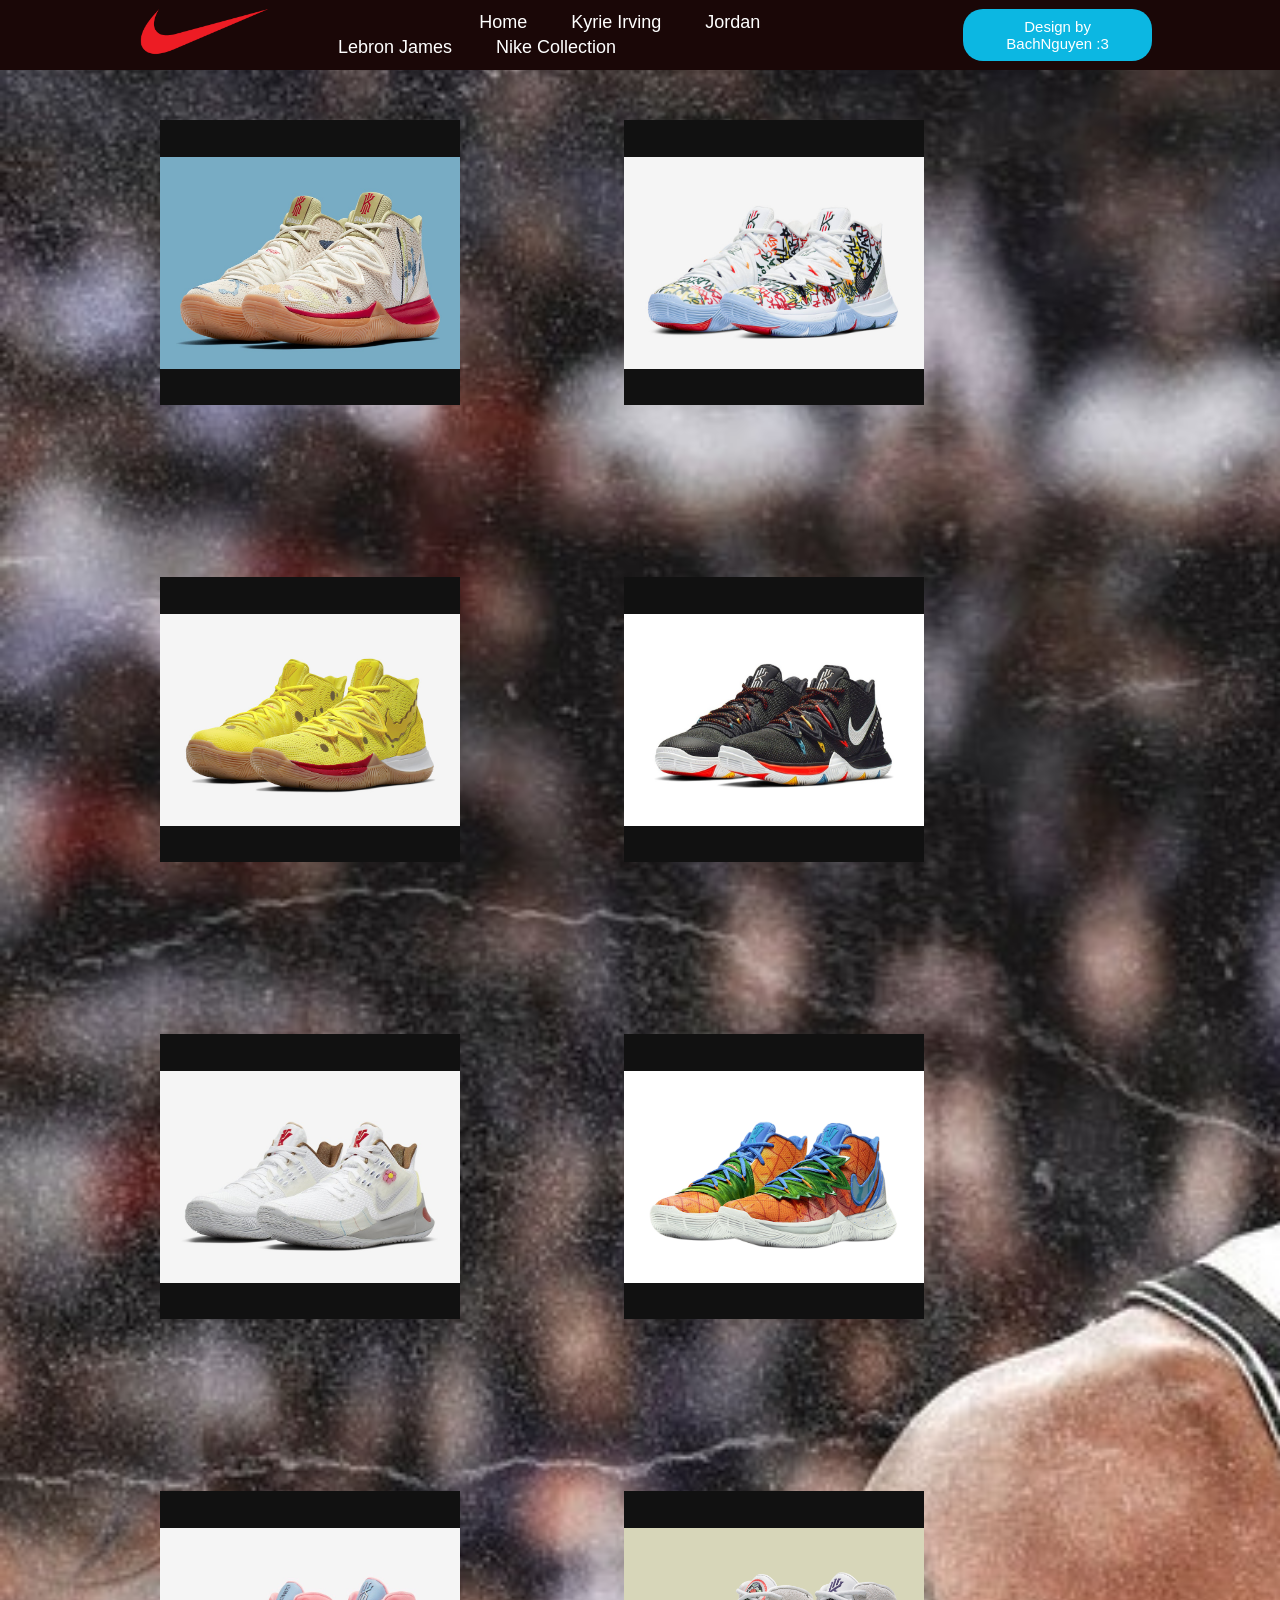
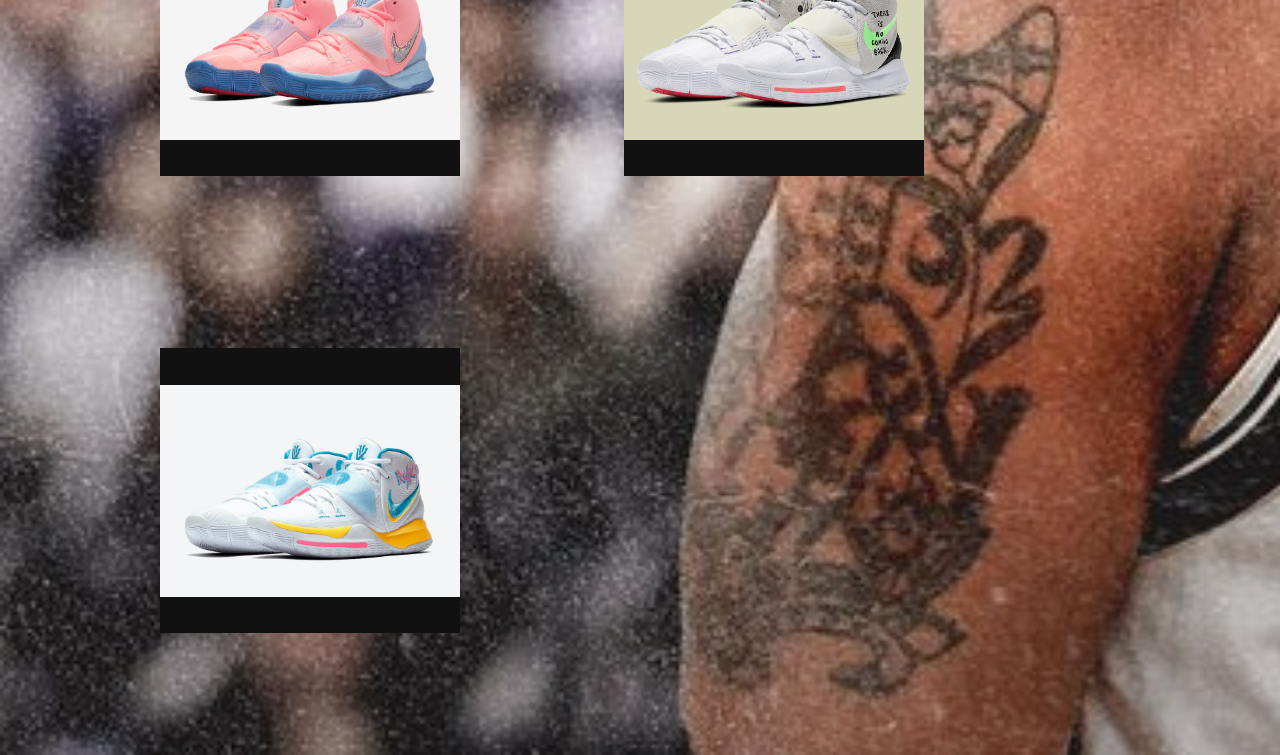
<file: index.html>
<!DOCTYPE html>
<html lang="en">
<head>
  <meta charset="UTF-8">
  <meta name="viewport" content="width=device-width, initial-scale=1.0">
  <title>Kyrie Irving Collection</title>
  <link rel="stylesheet" href="KI.css">
  <link rel="shortcut icon" type="image/x-icon" href="favicon.jpg">
</head>
<body>
  <header>
    <a href="https://www.nike.com/vn/" target="#"><img src="nike-logo-png-21184.png" alt="logo"></a>  
    <nav>
      <ul class="nav-link">
        <li><a href="https://bachnguyen04.github.io/becknc.github.io/" class="home" target="#">Home</a></li>
        <li><a href="https://bachnguyen04.github.io/KIcollection.github.io/" class="hover-border" target="#">Kyrie Irving</a></li>
        <li><a href="https://bachnguyen04.github.io/MJcollection.github.io/" class="hover-border" target="#">Jordan</a></li>
        <li><a href="https://bachnguyen04.github.io/LJcollection.github.io/" class="hover-border" target="#">Lebron James</a></li>
        <li><a href="https://bachnguyen04.github.io/Nikecollection.github.io/" class="hover-border" target="#">Nike Collection</a></li>
      </ul>
    </nav>
    <button><a href="https://www.instagram.com/quanggbach1804/" target="#" class="cta">Design by BachNguyen :3</a></button>
  </header>
    <div class="card">
      <div class="face face1">
        <img style="width: 300px; height: 212px;" src="nike-kyrie-5-bandulu-release-date-info-CK5836-100-1.jpg">
      </div>
      <div class="face face2">
        <div class="content">
          <h2>Nike Bandulu</h2>
        </div>
      </div>
    </div>
    <div class="card">
      <div class="face face1">
        <img style="width: 300px; height: 212px;" src="Nike-Kyrie-5-Keep-Sue-Bird-Fresh-CW2771-100-Release-Date-4.jpg">
      </div>
      <div class="face face2">
        <div class="content">
          <h2>Nike "Keep Sue Fresh"</h2>
        </div>
      </div>
    </div>
      <div class="card">
        <div class="face face1">
          <img style="width: 300px; height: 212px;" src="ipad_02fecaf2bd9fdf587697fbebf5e3edfd5d311e3f3ae0d.jpg">
        </div>
        <div class="face face2">
          <div class="content">
            <h2>Nike Spongebob</h2>
          </div>
        </div>
      </div>
      <div class="card">
        <div class="face face1">
          <img style="width: 300px; height: 212px;" src="https___hypebeast.com_image_2019_01_nike-kyrie-irving-5-friends-release-003-960x640.jpg">
        </div>
        <div class="face face2">
          <div class="content">
            <h2>Nike Friend</h2>
          </div>
        </div>
      </div>
      <div class="card">
        <div class="face face1">
          <img style="width: 300px; height: 212px;" src="give288-1.jpg">
        </div>
        <div class="face face2">
          <div class="content">
            <h2>Nike Sandy Cheeks</h2>
          </div>
        </div>
      </div>
        <div class="card">
          <div class="face face1">
            <img style="width: 300px; height: 212px;" src="ipad_spongebob-x-nike-kyrie-5-pineapple-house-0.jpg">
          </div>
          <div class="face face2">
            <div class="content">
              <h2>Nike Pineapple House</h2>
            </div>
          </div>
        </div>
        <div class="card">
          <div class="face face1">
            <img style="width: 300px; height: 212px;" src="concepts-nike-kyrie-6-khepri-cu8879-600-release-date-4_38a5ce667638419a87a4ae64cee3f6a2_master.jpg">
          </div>
          <div class="face face2">
            <div class="content">
              <h2>Nike Khepri</h2>
            </div>
          </div>
        </div>
        <div class="card">
          <div class="face face1">
            <img style="width: 300px; height: 212px;" src="Nike-Kyrie-6-BQ4631-005-3.jpg">
          </div>
          <div class="face face2">
            <div class="content">
              <h2>Nike No Coming Back</h2>
            </div>
          </div>
        </div>
          <div class="card">
            <div class="face face1">
              <img style="width: 300px; height: 212px;" src="df074dbc-841e1fb8-901d-4974-a3e6-171d58458283.jpg">
            </div>
            <div class="face face2">
              <div class="content">
                <h2>Nike Neon Graffiti</h2>
              </div>
            </div>
          </div>
</body>
</html>
</file>
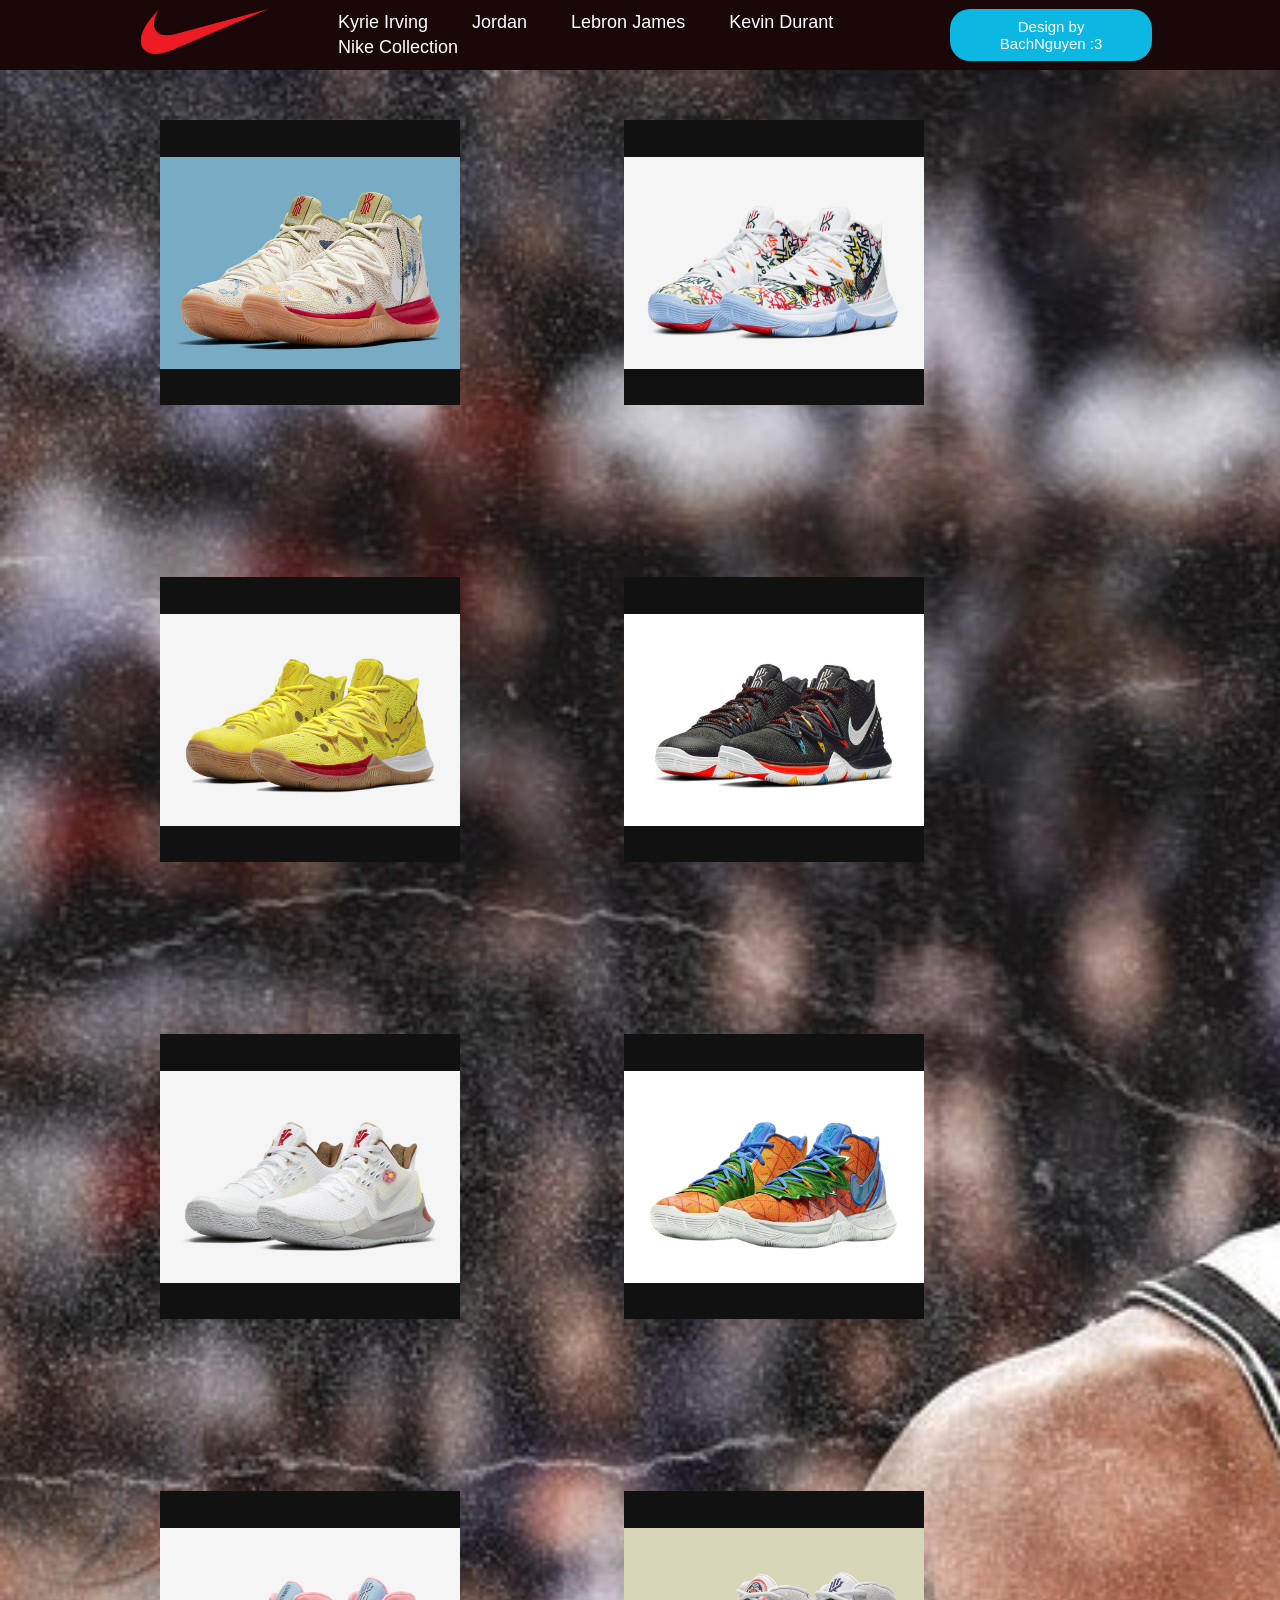
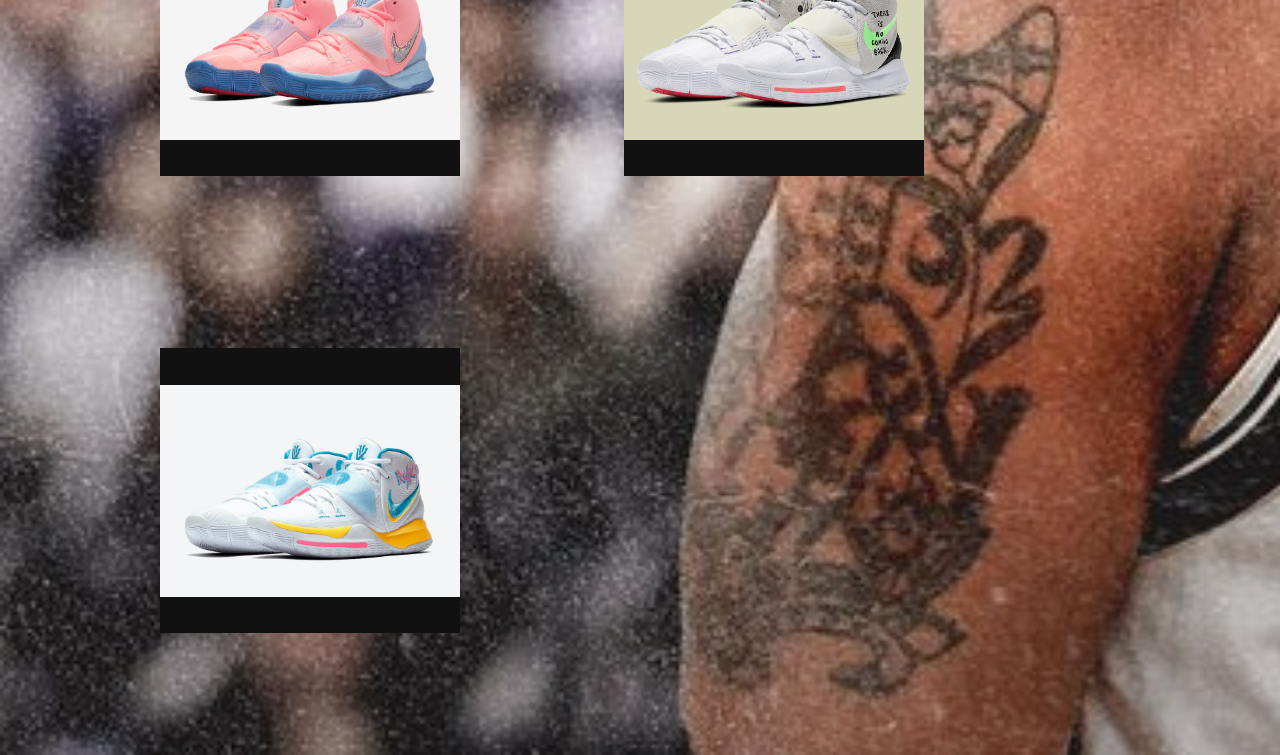
<file: KI.html>
<!DOCTYPE html>
<html lang="en">
<head>
  <meta charset="UTF-8">
  <meta name="viewport" content="width=device-width, initial-scale=1.0">
  <title>Kyrie Irving Collection</title>
  <link rel="stylesheet" href="KI.css">
</head>
<body>
  <header>
    <a href="https://www.nike.com/vn/" target="#"><img src="nike-logo-png-21184.png" alt="logo"></a>  
    <nav>
      <ul class="nav-link">
        <li><a href="#" class="hover-border" target="#">Kyrie Irving</a></li>
        <li><a href="#" class="hover-border" target="#">Jordan</a></li>
        <li><a href="#" class="hover-border" target="#">Lebron James</a></li>
        <li><a href="#" class="hover-border" target="#">Kevin Durant</a></li>
        <li><a href="#" class="hover-border" target="#">Nike Collection</a></li>
      </ul>
    </nav>
    <button><a href="https://www.instagram.com/quanggbach1804/" target="#" class="cta">Design by BachNguyen :3</a></button>
  </header>
    <div class="card">
      <div class="face face1">
        <img style="width: 300px; height: 212px;" src="nike-kyrie-5-bandulu-release-date-info-CK5836-100-1.jpg">
      </div>
      <div class="face face2">
        <div class="content">
          <h2>Lorem ipsum dolor</h2>
          <br>
          <p>Lorem ipsum dolor sit amet consectetur adipisicing elit. Odio officia, quam architecto ea, omnis fugit natus pariatur quae repudiandae, nihil consequuntur</p>
        </div>
      </div>
    </div>
    <div class="card">
      <div class="face face1">
        <img style="width: 300px; height: 212px;" src="Nike-Kyrie-5-Keep-Sue-Bird-Fresh-CW2771-100-Release-Date-4.jpg">
      </div>
      <div class="face face2">
        <div class="content">
          <h2>Lorem ipsum dolor</h2>
          <br>
          <p>Lorem ipsum dolor sit amet consectetur adipisicing elit. Odio officia, quam architecto ea, omnis fugit natus pariatur quae repudiandae, nihil consequuntur</p>
        </div>
      </div>
    </div>
      <div class="card">
        <div class="face face1">
          <img style="width: 300px; height: 212px;" src="ipad_02fecaf2bd9fdf587697fbebf5e3edfd5d311e3f3ae0d.jpg">
        </div>
        <div class="face face2">
          <div class="content">
            <h2>Lorem ipsum dolor</h2>
            <br>
            <p>Lorem ipsum dolor sit amet consectetur adipisicing elit. Odio officia, quam architecto ea, omnis fugit natus pariatur quae repudiandae, nihil consequuntur</p>
          </div>
        </div>
      </div>
      <div class="card">
        <div class="face face1">
          <img style="width: 300px; height: 212px;" src="https___hypebeast.com_image_2019_01_nike-kyrie-irving-5-friends-release-003-960x640.jpg">
        </div>
        <div class="face face2">
          <div class="content">
            <h2>Lorem ipsum dolor</h2>
            <br>
            <p>Lorem ipsum dolor sit amet consectetur adipisicing elit. Odio officia, quam architecto ea, omnis fugit natus pariatur quae repudiandae, nihil consequuntur</p>
          </div>
        </div>
      </div>
      <div class="card">
        <div class="face face1">
          <img style="width: 300px; height: 212px;" src="give288-1.jpg">
        </div>
        <div class="face face2">
          <div class="content">
            <h2>Lorem ipsum dolor</h2>
            <br>
            <p>Lorem ipsum dolor sit amet consectetur adipisicing elit. Odio officia, quam architecto ea, omnis fugit natus pariatur quae repudiandae, nihil consequuntur</p>
          </div>
        </div>
      </div>
        <div class="card">
          <div class="face face1">
            <img style="width: 300px; height: 212px;" src="ipad_spongebob-x-nike-kyrie-5-pineapple-house-0.jpg">
          </div>
          <div class="face face2">
            <div class="content">
              <h2>Lorem ipsum dolor</h2>
              <br>
              <p>Lorem ipsum dolor sit amet consectetur adipisicing elit. Odio officia, quam architecto ea, omnis fugit natus pariatur quae repudiandae, nihil consequuntur</p>
            </div>
          </div>
        </div>
        <div class="card">
          <div class="face face1">
            <img style="width: 300px; height: 212px;" src="concepts-nike-kyrie-6-khepri-cu8879-600-release-date-4_38a5ce667638419a87a4ae64cee3f6a2_master.jpg">
          </div>
          <div class="face face2">
            <div class="content">
              <h2>Lorem ipsum dolor</h2>
              <br>
              <p>Lorem ipsum dolor sit amet consectetur adipisicing elit. Odio officia, quam architecto ea, omnis fugit natus pariatur quae repudiandae, nihil consequuntur</p>
            </div>
          </div>
        </div>
        <div class="card">
          <div class="face face1">
            <img style="width: 300px; height: 212px;" src="Nike-Kyrie-6-BQ4631-005-3.jpg">
          </div>
          <div class="face face2">
            <div class="content">
              <h2>Lorem ipsum dolor</h2>
              <br>
              <p>Lorem ipsum dolor sit amet consectetur adipisicing elit. Odio officia, quam architecto ea, omnis fugit natus pariatur quae repudiandae, nihil consequuntur</p>
            </div>
          </div>
        </div>
          <div class="card">
            <div class="face face1">
              <img style="width: 300px; height: 212px;" src="df074dbc-841e1fb8-901d-4974-a3e6-171d58458283.jpg">
            </div>
            <div class="face face2">
              <div class="content">
                <h2>Lorem ipsum dolor</h2>
                <br>
                <p>Lorem ipsum dolor sit amet consectetur adipisicing elit. Odio officia, quam architecto ea, omnis fugit natus pariatur quae repudiandae, nihil consequuntur</p>
              </div>
            </div>
          </div>
</body>
</html>
</file>
<file: KI.css>
@import url('https://fonts.googleapis.com/css2?family=Poppins&display=swap');
body {
  background: url(Kyrie-Irvingt.jpg);
  background-size:  cover;
  justify-content: center;
  align-items: center;
  box-sizing: border-box;
  margin: 0px;
  padding: 0px;  
  font-family: 'Poppins', sans-serif;
}
header {
  background-color: rgb(26, 7, 7);
  display: flex;
  height: 10px;
  justify-content: flex-end;
  align-items: center;
  padding: 30px 10%;
}
header a img {
  width: 150px;
  cursor: pointer;
}
.nav-link {
  list-style: none;
}
.nav-link li {
  display: inline-block;
  padding: 0px 20px;
}
.nav-link li a {
  color: #fff;
  padding-bottom: 4px;
  transition: all 0.3s ease 0s;
}
.nav-link li a:hover {
  color: #C02425;  /* fallback for old browsers */
  color: -webkit-linear-gradient(to right, #F0CB35, #C02425);  /* Chrome 10-25, Safari 5.1-6 */
  color: linear-gradient(to right, #F0CB35, #C02425); /* W3C, IE 10+/ Edge, Firefox 16+, Chrome 26+, Opera 12+, Safari 7+ */
}
.hover-border {
  font-family: 'Segoe UI', Tahoma, Geneva, Verdana, sans-serif;
  font-size: 18px;
  position: relative;
  text-decoration: none;
  color: #fff;
}
.hover-border::after{
  content:'' ;
  width: 0%;
  height: 4px;
  background: #C02425;  /* fallback for old browsers */
  background: -webkit-linear-gradient(to right, #F0CB35, #C02425);  /* Chrome 10-25, Safari 5.1-6 */
  background: linear-gradient(to right, #F0CB35, #C02425); /* W3C, IE 10+/ Edge, Firefox 16+, Chrome 26+, Opera 12+, Safari 7+ */
  position: absolute;
  bottom: 0%;
  left: 35%;
  border-radius: 10px;
  transition: all 500ms ease;
}
.hover-border:hover::after {
  left: 0%;
  right: 0%;
  width: 100%;
}
button {
  margin-left: 25px;
  padding: 9px 25px;
  background: rgb(12, 183, 226);
  border: none;
  border-radius: 20px;
  cursor: pointer;
  transition: all 0.3s ease 0s;
}
button:hover {
  background: rgba(0, 136, 169, 0.8);
}
button a {
  text-decoration: none;
  font-size: 15px;
  font-weight: 500;
  color: #fff;
}
.card {
  margin-top: 50px;
  margin-left: 160px;
  justify-content: center;
  align-items: center;
  position: relative;
  width: 300px;
  height: 400px;
  display: inline-flex;
}
.card .face {
  position: absolute;
  width: 300px;
  height: 285px;
  background-size: #000;
  display: flex;
  justify-content: center;
  align-items: center;
}
.card .face.face1 img {
  max-width: 100%;
}
.card .face.face1 {
  top: 0;
  left: 0;
  transition-property: left, z-index, transform;
  transition-delay: 0s, .5s, .5s;
  transition-duration: .5s,0s,.5s;
  z-index: 2;
  transform: translate(-10px; -10px);
}
.card:hover .face.face1 {
  transition-property: transform, z-index, left;
  transition-delay: 0s, .5s, .5s;
  transition-duration: .5s,0s,.5s;
  transform: translate(170px; -10px);
  z-index: 1;
  left: -160px;
}
.card .face.face2 {
  background: #111;
  top: 0;
  left: 0;
  transition-property: left, z-index, transform;
  transition-delay: 0s, .5s, .5s;
  transition-duration: .5s,0s,.5s;
  z-index: 1;
}
.card:hover .face.face2 {
  transition-property: transform, z-index, left;
  transition-delay: 0s, .5s, .5s;
  transition-duration: .5s,0s,.5s;
  transform: translate(-160px; -10px);
  z-index: 2;
  left: 160px;
}
.card .face.face2 .content {
  padding: 20px;
  box-sizing: border-box;
}
.card .face.face2 .content h2 {
  margin: 0;
  padding: 0;
  color: #fff;
}
.card .face.face2 .content p {
  margin: 10px 0 0;
  padding: 0;
  color: #fff;
}
.home {
  font-family: 'Segoe UI', Tahoma, Geneva, Verdana, sans-serif;
  font-size: 18px;
  position: relative;
  text-decoration: none;
  color: #fff;
  margin-left: 141.3px;
} 
.home::after {
  content:'' ;
  width: 0%;
  height: 4px;
  background: #C02425;  /* fallback for old browsers */
  background: -webkit-linear-gradient(to right, #F0CB35, #C02425);  /* Chrome 10-25, Safari 5.1-6 */
  background: linear-gradient(to right, #F0CB35, #C02425); /* W3C, IE 10+/ Edge, Firefox 16+, Chrome 26+, Opera 12+, Safari 7+ */
  position: absolute;
  bottom: 0%;
  left: 35%;
  border-radius: 10px;
  transition: all 500ms ease;
}
.home:hover::after {
  left: 0%;
  right: 0%;
  width: 100%;
}
</file>
